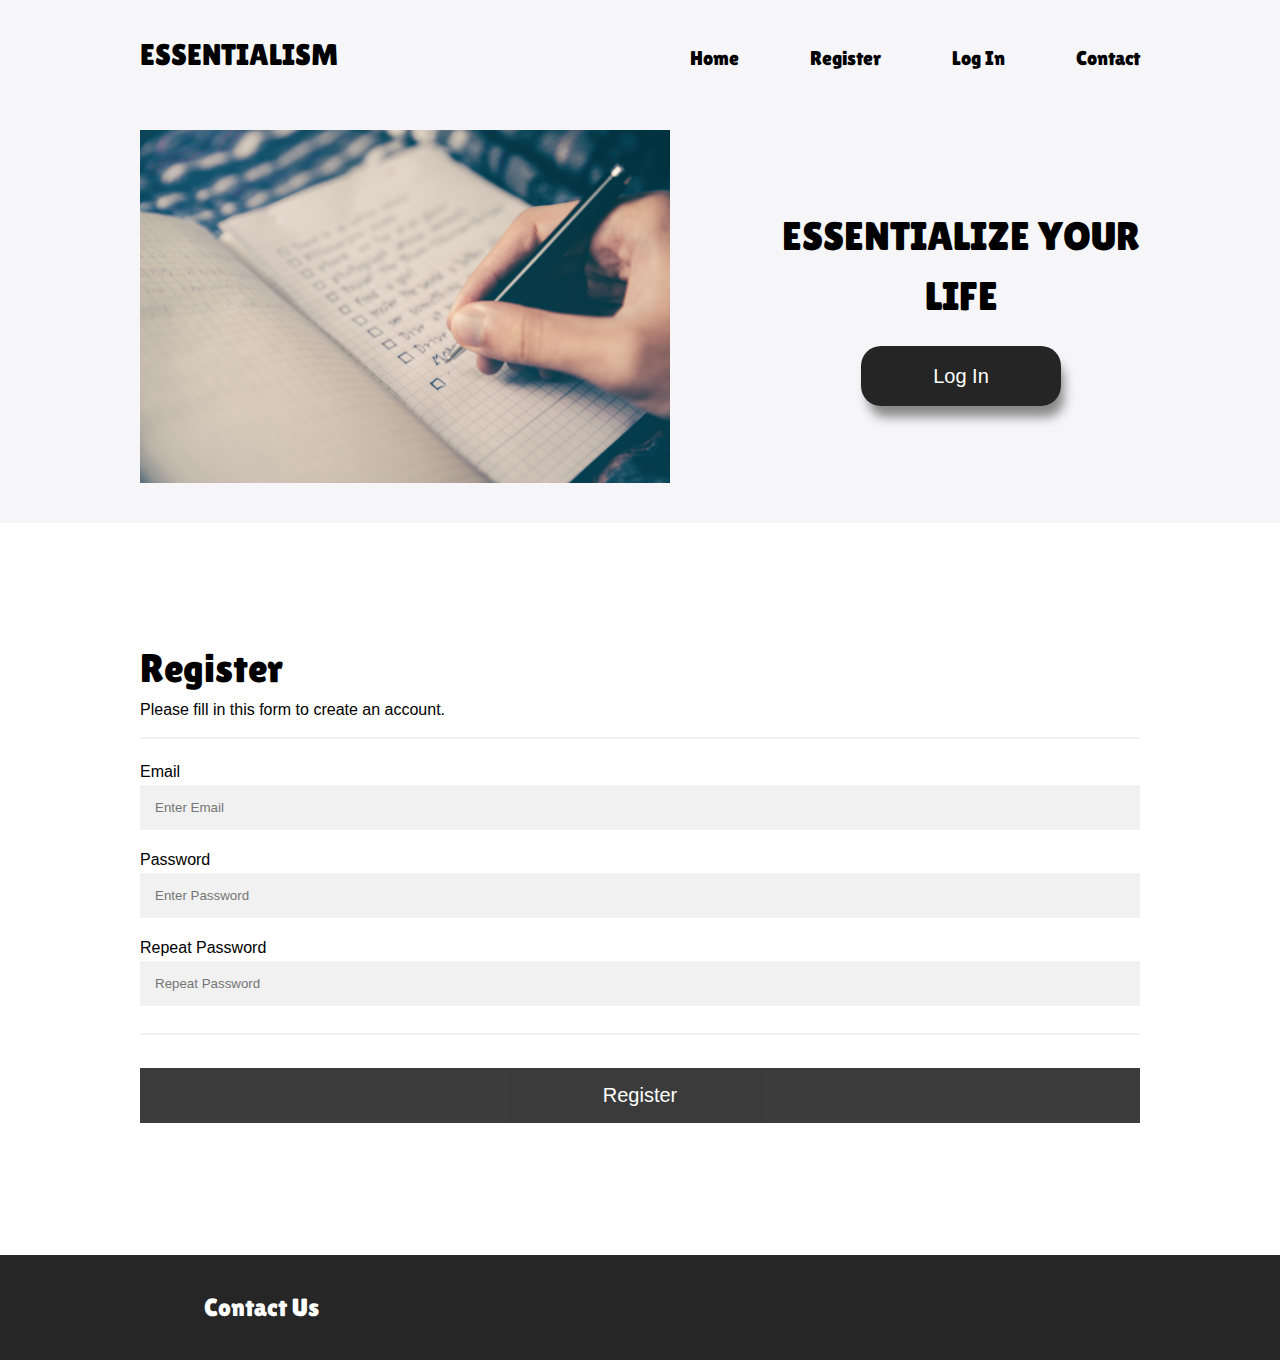
<file: team.html>
<!DOCTYPE html>
<html lang="en">

<head>
  <meta charset="UTF-8">
  <meta name="viewport" content="width=device-width, initial-scale=1.0">
  <meta http-equiv="X-UA-Compatible" content="ie=edge">
  <title>Essentialism</title>
  <link href="https://fonts.googleapis.com/css?family=Lilita+One" rel="stylesheet">
  <link rel="stylesheet" href="https://use.fontawesome.com/releases/v5.8.1/css/all.css"
    integrity="sha384-50oBUHEmvpQ+1lW4y57PTFmhCaXp0ML5d60M1M7uH2+nqUivzIebhndOJK28anvf" crossorigin="anonymous">
  <link rel="stylesheet" href="CSS-home/index.css">
  <script src="JS/index.js" async></script>
</head>

<body>

  <div class="top-section">
    <div class="container">
      <header>
        <h3 class="logo">ESSENTIALISM</h3>
        <!--********************** NAVIGATION *************************-->
        <nav>
          <a href="index.html" class="nav-link">Home</a>
          <a href="" class="nav-link"> Register</a>
          <a href="https://essentialism.netlify.com/" class="nav-link">Log In</a>
          <a href="#contact" class="nav-link">Contact</a>
        </nav>
      </header>

      <!--********************** CONTENT *************************-->
      <section>
        <div class="content-one">
          <img src="IMAGES/carouselpic3.jpg" alt="bullet Journal">
          <div class="titleButton">
            <h1>ESSENTIALIZE YOUR</h1>
            <h1>LIFE</h1>
            <a id="signButton" href="https://essentialism.netlify.com/">
              <button>Log In</button>
            </a>
          </div>
        </div>
      </section>
    </div>
  </div>

  <section class="form-section">
    <form action="#">
      <div class="container">
        <h1>Register</h1>
        <p>Please fill in this form to create an account.</p>
        <hr>

        <label for="email"><b>Email</b></label>
        <input type="text" placeholder="Enter Email" name="email" required>

        <label for="psw"><b>Password</b></label>
        <input type="password" placeholder="Enter Password" name="psw" required>

        <label for="psw-repeat"><b>Repeat Password</b></label>
        <input type="password" placeholder="Repeat Password" name="psw-repeat" required>
        <hr>
        <button type="submit" class="registerbtn">Register</button>
      </div>

    </form>
  </section>

  <footer>
    <div class="container flex-container">
      <a id="contact">Contact Us</a>
      <div class="icons">
        <a href=""><i class="fab fa-github"></i></a>
        <a href=""><i class="fab fa-linkedin"></i></a>
        <a href=""><i class="fab fa-instagram"></i></a>
        <a href=""><i class="fab fa-facebook"></i></a>
      </div>
    </div>
  </footer>

</body>
</file>
<file: CSS-home/index.css>
/* http://meyerweb.com/eric/tools/css/reset/ 
   v2.0 | 20110126
   License: none (public domain)
*/
html,
body,
div,
span,
applet,
object,
iframe,
h1,
h2,
h3,
h4,
h5,
h6,
p,
blockquote,
pre,
a,
abbr,
acronym,
address,
big,
cite,
code,
del,
dfn,
em,
img,
ins,
kbd,
q,
s,
samp,
small,
strike,
strong,
sub,
sup,
tt,
var,
b,
u,
i,
center,
dl,
dt,
dd,
ol,
ul,
li,
fieldset,
form,
label,
legend,
table,
caption,
tbody,
tfoot,
thead,
tr,
th,
td,
article,
aside,
canvas,
details,
embed,
figure,
figcaption,
footer,
header,
hgroup,
menu,
nav,
output,
ruby,
section,
summary,
time,
mark,
audio,
video {
  margin: 0;
  padding: 0;
  border: 0;
  font-size: 100%;
  font: inherit;
  vertical-align: baseline;
}
/* HTML5 display-role reset for older browsers */
article,
aside,
details,
figcaption,
figure,
footer,
header,
hgroup,
menu,
nav,
section {
  display: block;
}
body {
  line-height: 1;
}
ol,
ul {
  list-style: none;
}
blockquote,
q {
  quotes: none;
}
blockquote:before,
blockquote:after,
q:before,
q:after {
  content: '';
  content: none;
}
table {
  border-collapse: collapse;
  border-spacing: 0;
}
* {
  box-sizing: border-box;
}
html {
  font-size: 62.5%;
}
html,
body {
  font-family: 'Roboto', sans-serif;
}
h1,
h2,
h3,
h4,
h5 {
  font-family: 'Lilita One', cursive;
}
h1 {
  font-size: 4rem;
}
h2 {
  font-size: 3.2rem;
  padding-bottom: 10px;
}
h4 {
  font-size: 2.5rem;
  padding-bottom: 10px;
}
a {
  font-family: 'Lilita One', cursive;
}
p {
  line-height: 1.5;
  font-size: 1.6rem;
  padding-bottom: 10px;
}
img {
  max-width: 100%;
  height: auto;
}
.container {
  max-width: 1000px;
  width: 100%;
  margin: 0 auto;
}
header {
  display: flex;
  justify-content: space-between;
  margin: 0 0 60px;
  align-items: baseline;
}
@media (max-width: 868px) {
  header {
    flex-direction: column;
    margin: 0 0 20px;
    align-items: center;
  }
}
header h3 {
  font-size: 3rem;
}
header nav {
  width: 45%;
  display: flex;
  justify-content: space-between;
}
@media (max-width: 868px) {
  header nav {
    width: 90%;
    padding: 30px 0 0;
  }
}
header nav a {
  text-decoration: none;
  color: black;
  font-size: 2rem;
}
footer {
  padding: 40px 0;
  background-color: #000000d9;
  margin-top: -1px;
}
footer .flex-container {
  display: flex;
  justify-content: space-between;
  padding: 0 5%;
  align-items: baseline;
}
@media (max-width: 868px) {
  footer .flex-container {
    justify-content: space-around;
    padding: 0;
  }
}
footer .flex-container #contact {
  font-size: 2.5rem;
}
footer a {
  font-size: 3rem;
  color: white;
  cursor: pointer;
}
footer .icons {
  display: flex;
  font-size: 3rem;
  width: 30%;
  justify-content: space-between;
}
.top-section {
  background-color: #f6f6f8;
  padding: 40px 0;
}
@media (max-width: 868px) {
  .top-section {
    padding: 20px 0 0;
  }
}
.top-section .content-one {
  display: flex;
  justify-content: space-between;
}
@media (max-width: 868px) {
  .top-section .content-one {
    flex-direction: column;
  }
}
.top-section .content-one img {
  width: 53%;
  height: 40%;
}
@media (max-width: 868px) {
  .top-section .content-one img {
    width: 100%;
    display: none;
  }
}
.top-section .content-one .titleButton {
  display: flex;
  flex-direction: column;
  justify-content: center;
}
@media (max-width: 868px) {
  .top-section .content-one .titleButton {
    background-image: url(../IMAGES/carouselpic3.jpg);
    background-size: cover;
    height: 400px;
  }
}
.top-section .content-one .titleButton h1 {
  margin: 10px 0;
  text-align: center;
}
.top-section .content-one .titleButton a {
  text-align: center;
}
.top-section .content-one .titleButton a button {
  margin-top: 20px;
  width: 200px;
  height: 60px;
  background-color: #000000d9;
  border-radius: 20px;
  font-size: 2rem;
  color: white;
  box-shadow: 5px 13px 11px -2px #888888;
  border: none;
}
.content-two {
  background-color: #99a2af6b;
  padding: 40px 0;
}
.content-two h2 {
  font-size: 6rem;
  box-shadow: -16px 18px 20px -4px #888888;
  background-color: white;
  margin-bottom: 20px;
  padding: 20px;
}
@media (max-width: 868px) {
  .content-two h2 {
    font-size: 3.5rem;
    box-shadow: 23px 18px 20px -4px #888888;
    padding: 22px 3px;
  }
}
.content-two .flex-container {
  display: flex;
  justify-content: space-between;
}
@media (max-width: 868px) {
  .content-two .flex-container {
    flex-direction: column;
  }
}
.content-two .flex-container .title {
  display: flex;
  flex-direction: column;
  align-items: center;
  justify-content: center;
  margin-left: 5%;
}
@media (max-width: 868px) {
  .content-two .flex-container .title {
    flex-direction: row;
    margin: 0 0 20px;
    align-self: center;
  }
}
.content-two .flex-container .cards {
  display: flex;
  flex-direction: column;
  justify-content: space-between;
  width: 50%;
}
@media (max-width: 868px) {
  .content-two .flex-container .cards {
    width: 100%;
    padding: 0 2%;
  }
}
.content-two .flex-container .cards h3 {
  font-size: 2.4rem;
}
.content-two .flex-container .cards .card {
  margin-bottom: 20px;
}
.content-three {
  background-color: #f6f6f8;
  padding: 40px 0;
}
@media (max-width: 868px) {
  .content-three {
    padding: 0;
  }
}
.content-three .flex-container {
  display: flex;
  align-items: center;
}
@media (max-width: 868px) {
  .content-three .flex-container {
    flex-direction: column;
  }
}
.content-three .flex-container .carouselAndButtons {
  display: flex;
  flex-direction: column;
}
.content-three .flex-container .carouselAndButtons .active-button {
  color: black;
}
.content-three .flex-container .carouselAndButtons .buttons {
  display: flex;
  justify-content: center;
  width: 80%;
}
@media (max-width: 868px) {
  .content-three .flex-container .carouselAndButtons .buttons {
    width: 100%;
  }
}
.content-three .flex-container .carouselAndButtons .buttons .carouselButton {
  background-color: #000000d9;
  color: white;
  height: 40px;
  width: 34%;
  font-size: 1.6rem;
}
.content-three .flex-container .carouselAndButtons .buttons .buttonActive {
  display: flex;
  justify-content: center;
  width: 200%;
}
@media (max-width: 868px) {
  .content-three .flex-container .carousel {
    order: 2;
  }
}
.content-three .flex-container .image {
  width: 80%;
  display: none;
}
@media (max-width: 868px) {
  .content-three .flex-container .image {
    width: 100%;
  }
}
.content-three .flex-container .picActive {
  display: flex;
  justify-content: center;
}
.content-three .flex-container .activeImage {
  display: flex;
}
.content-three .flex-container h2 {
  font-size: 4.5rem;
  box-shadow: 16px 18px 20px -4px #888888;
  background-color: #99a2af6b;
  padding: 20px;
}
@media (max-width: 868px) {
  .content-three .flex-container h2 {
    order: 1;
    display: none;
  }
}
.form-section {
  /* Overwrite default styles of hr */
  /* Set a style for the submit button */
}
.form-section .container {
  padding: 125px 0;
  background-color: white;
}
@media (max-width: 868px) {
  .form-section .container {
    padding: 10px 2% 0;
  }
}
.form-section label {
  font-size: 1.6rem;
}
.form-section h1 {
  margin-bottom: 10px;
}
.form-section input[type=text],
.form-section input[type=password] {
  width: 100%;
  padding: 15px;
  margin: 5px 0 22px 0;
  display: inline-block;
  border: none;
  background: #f1f1f1;
}
.form-section input[type=text]:focus,
.form-section input[type=password]:focus {
  background-color: #ddd;
  outline: none;
}
.form-section hr {
  border: 1px solid #f1f1f1;
  margin-bottom: 25px;
}
.form-section .registerbtn {
  background-color: #000000d9;
  color: white;
  padding: 16px 20px;
  margin: 8px 0;
  border: none;
  cursor: pointer;
  width: 100%;
  opacity: 0.9;
  font-size: 2rem;
}
.form-section .registerbtn:hover {
  opacity: 1;
}
</file>
